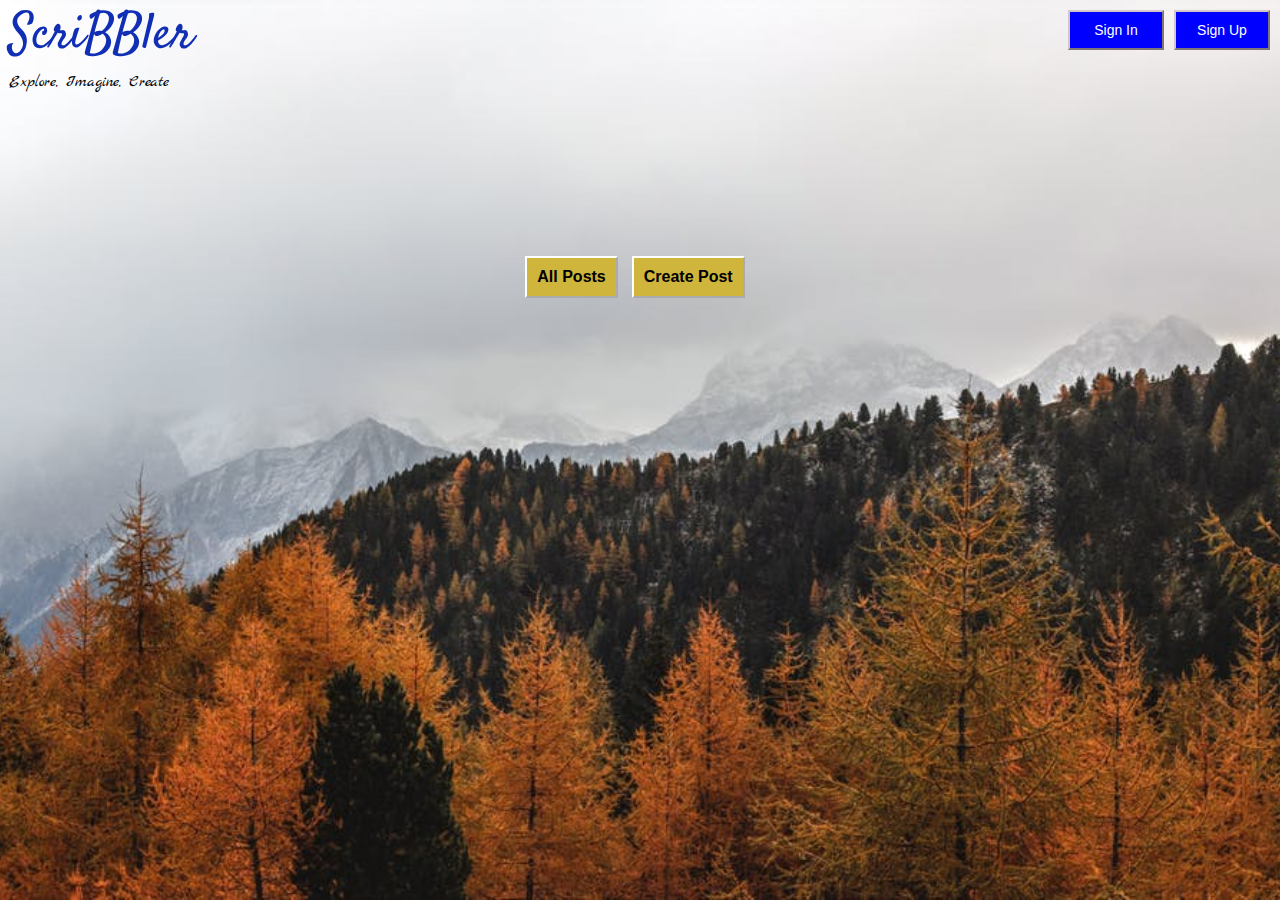
<file: stub/index.html>
<!DOCTYPE html>
<html>
<head>

    <link href='css\header.css' rel='stylesheet' type='text/css'>
    <link href='css\index.css' rel='stylesheet' type='text/css'>
    <link href='css\font.css' rel='stylesheet' type='text/css'>

</head>
<body>
    <div id="main-container-div">
           
        <span id="header">
                <a  class="logo-title">ScriBBler</a>
                <input class="topButtons" id="btn" type="button" onclick="signin()" value="Sign In">
                <input class="topButtons" id="btn"type="button" onclick="signup()"  value="Sign Up">
        </span> 
        <p class="logo-title" id="middleText">Explore, Imagine, Create</p>
        
           
        <div class="postButtons">

            <input  class="middleButtons" id="btn1" type="button" onclick="Allposts()" value="All Posts">
            <input  class="middleButtons" id="btn1" type="button" onclick="createpost()"  value="Create Post">

        </div>
    </div>
<!-- Below code for Sign In modal -->
    <div class="modal" id="simodal" >
        <form class="modal-content" action="/action_page.php">
            <span onclick="closec()" class="close">&times;</span>
            <div class="container">
            <h1>Welcome Back!</h1>
            <hr>
            <label>Username</label><br>
            <input type="text" placeholder="Enter Username" id="Av"><br>
            <label>Password</label><br>
            <input type="password" placeholder="Enter Password" id="Av"><br>
            <button type="submit" class="sisubtn">Sign In</button><br>
            
        </div>
        <div id="suprom" class="suform"><b>Not a member?</b>
            <span id="" class="signUp" onclick="signup()" style="color: blue"><b>Sign Up</b></span>
        </div>
    </form>
</div>

<!-- Below code for Sign Up modal -->
    <div>
        <div class="modal" id="sumodal" >
            <form class="modal-content1" action="/action_page.php">
                <span onclick="closec()" class="close" title="Close Modal">&times;</span>
                <div class="container">
                <h1>Get Started</h1>
                <hr>
                <label>Full Name</label><br>
                <input type="text" placeholder="Enter Full Name" id="Av">
                <label>Username</label><br>
                <input type="text" placeholder="Enter Username" id="Av"><br>
                <label>Password</label><br>
                <input type="password" placeholder="Enter Password" id="Av"><br>
                <label>Confirm Password</label><br>
                <input type="password" placeholder="Confirm Password" id="Av">
                <button type="submit" class="sisubtn">Sign In</button><br>
                <button type="submit" class="sisubtni">clear</button><br>
                
            </div>
        </form>
    </div>
    	

    </div>
<!-- Below code is for Create Post modal  -->
    <div class=modal id="createnew" >
        <form class="modal-content2">
                <span onclick="closec()" class="close">&times;</span>
                <h1>Create Your Post</h1>
                <hr>
                <label>Title:</label><br>
                <input type="text" id="ac"><br>
                <label>Content:</label><br>
                <textarea rows=20 cols=110 style="background-color: #d9d9d9 "></textarea>
                <button type="submit" class="crbtn">Create</button>
        </form>
    </div>

	<!-- all Javascript for header are in this file -->
	<script src="js\header.js"></script>
	<!-- all Javascript for rest of the elements are in this file -->
    <script src="js\index.js"></script>

</body>
</html>
</file>
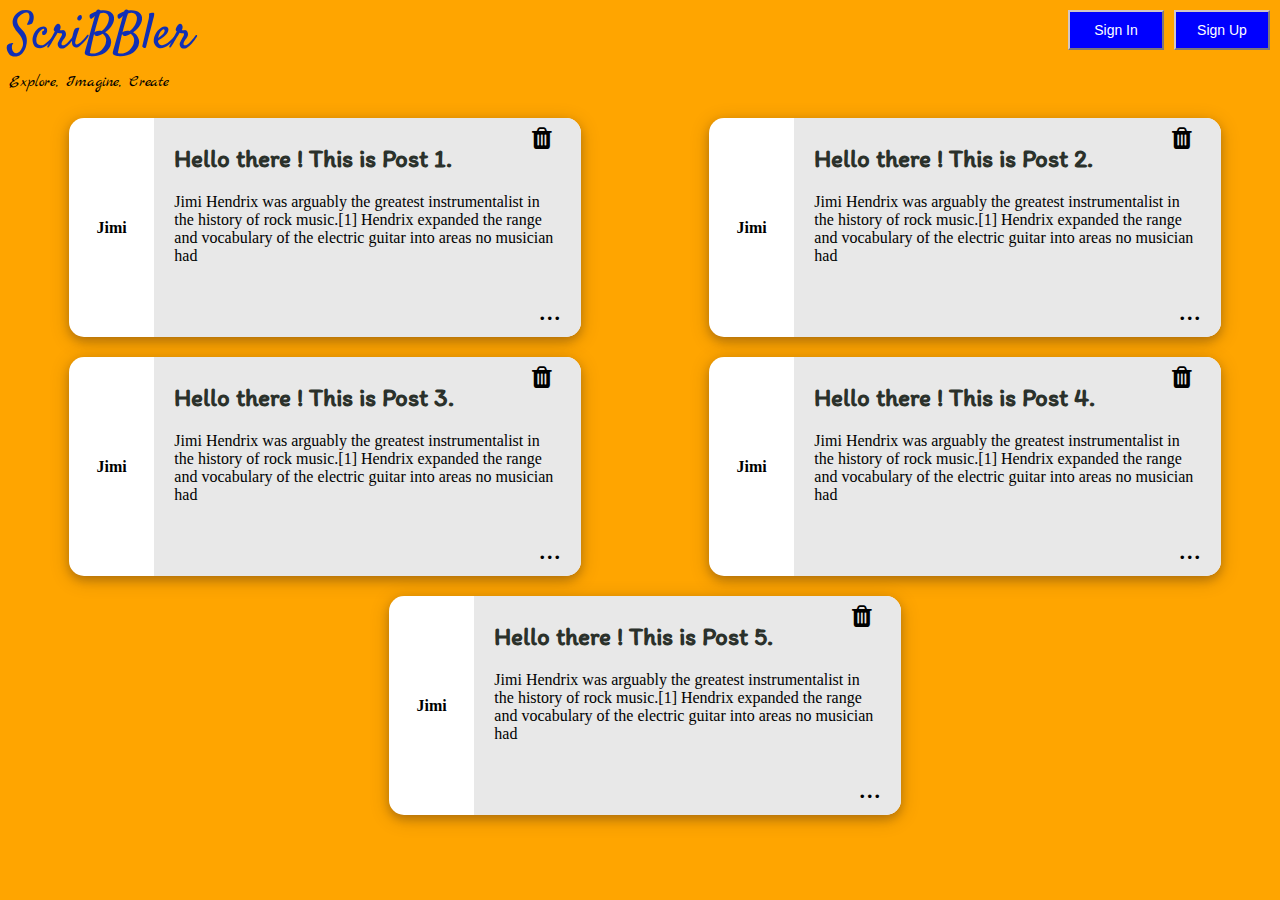
<file: stub/html/bloglist.html>
<!DOCTYPE html>
<html>

<head>
    <link href='..\css\bloglist.css' rel='stylesheet' type='text/css'>    
    <link href='..\css\header.css' rel='stylesheet' type='text/css'>
    <link href='..\css\font.css' rel='stylesheet' type='text/css'>
    <link rel="stylesheet" href="..\font-awesome-4.7.0/css/font-awesome.min.css">
    <link rel="stylesheet" href="https://cdnjs.cloudflare.com/ajax/libs/font-awesome/4.7.0/css/font-awesome.min.css">
</head>
<body>
   
    <span id="header">
        <a  class="logo-title">ScriBBler</a>
        <input class="topButtons" id="btn" type="button" onclick="signin()" value="Sign In">
        <input class="topButtons" id="btn"type="button" onclick="signup()"  value="Sign Up">
</span> 
<p class="logo-title" id="middleText">Explore, Imagine, Create</p>
</div>
<!-- Below code for Sign In modal -->
<div class="modal" id="simodal" >
<form class="modal-content" action="/action_page.php">
    <span onclick="closec()" class="close">&times;</span>
    <div class="container">
    <h1>Welcome Back!</h1>
    <hr>
    <label>Username</label><br>
    <input type="text" placeholder="Enter Username" id="Av"><br>
    <label>Password</label><br>
    <input type="password" placeholder="Enter Password" id="Av"><br>
    <button type="submit" class="sisubtn">Sign In</button><br>
    
</div>
<div id="suprom" class="suform" style="color: black"><b>Not a member?</b>
    <span id="" class="signUp" onclick="signup()" style="color: blue"><b>Sign Up</b></span>
</div>
</form>
</div>

<!-- Below code for Sign Up modal -->
<div>
<div class="modal" id="sumodal" >
    <form class="modal-content1" action="/action_page.php">
        <span onclick="closec()" class="close" title="Close Modal">&times;</span>
        <div class="container">
        <h1>Get Started</h1>
        <hr>
        <label>Full Name</label><br>
        <input type="text" placeholder="Enter Full Name" id="Av">
        <label>Username</label><br>
        <input type="text" placeholder="Enter Username" id="Av"><br>
        <label>Password</label><br>
        <input type="password" placeholder="Enter Password" id="Av"><br>
        <label>Confirm Password</label><br>
        <input type="password" placeholder="Confirm Password" id="Av">
        <button type="submit" class="sisubtn">Sign In</button><br>
        <button type="submit" class="sisubtni">clear</button><br>
        
    </div>
</form>
</div>
</div>




    <div class="allPostsContainer">
    <div class="post">
        <div class="post-left">
            <p class="post-username">Jimi</p>
        </div>
        <div class="post-content">

            
            <button onclick="DeleteP()" class="deletePost"><i class="fa fa-trash"></i></button>
            <p class="post-title">Hello there ! This is Post 1. </p>
            <p class="post-desc">Jimi Hendrix was arguably the greatest instrumentalist in the history of rock music.[1] Hendrix expanded the range and vocabulary of the electric guitar into areas no musician had </p>
            <span class="post-more" onclick="fullPost()">...</span>

        </div>
    </div>

    <div class="post">
        <div class="post-left">
            <p class="post-username">Jimi</p>
        </div>
        <div class="post-content">

                <button onclick="DeleteP()" class="deletePost"><i class="fa fa-trash"></i></button>
                <p class="post-title">Hello there ! This is Post 2. </p>
                <p class="post-desc">Jimi Hendrix was arguably the greatest instrumentalist in the history of rock music.[1] Hendrix expanded the range and vocabulary of the electric guitar into areas no musician had </p>
                <span class="post-more" onclick="fullPost()">...</span>
        </div>
    </div>


    <div class="post">
        <div class="post-left">
            <p class="post-username">Jimi</p>
        </div>
        <div class="post-content">

                <button onclick="DeleteP()" class="deletePost"><i class="fa fa-trash"></i></button>
                <p class="post-title">Hello there ! This is Post 3. </p>
                <p class="post-desc">Jimi Hendrix was arguably the greatest instrumentalist in the history of rock music.[1] Hendrix expanded the range and vocabulary of the electric guitar into areas no musician had </p>
                <span class="post-more" onclick="fullPost()">...</span>

        </div>
    </div>
    <div class="post">
        <div class="post-left">
            <p class="post-username">Jimi</p>
        </div>
        <div class="post-content">

            
                <button onclick="DeleteP()" class="deletePost"><i class="fa fa-trash"></i></button>
                <p class="post-title">Hello there ! This is Post 4. </p>
                <p class="post-desc">Jimi Hendrix was arguably the greatest instrumentalist in the history of rock music.[1] Hendrix expanded the range and vocabulary of the electric guitar into areas no musician had </p>
                <span class="post-more" onclick="fullPost()">...</span>

        </div>
    </div>
    <div class="post">
            <div class="post-left">
                <p class="post-username">Jimi</p>
            </div>
            <div class="post-content">

                    <button onclick="DeleteP()" class="deletePost"><i class="fa fa-trash"></i></button>
                    <p class="post-title">Hello there ! This is Post 5. </p>
                    <p class="post-desc">Jimi Hendrix was arguably the greatest instrumentalist in the history of rock music.[1] Hendrix expanded the range and vocabulary of the electric guitar into areas no musician had</p>
                    <span class="post-more" onclick="fullPost()">...</span>
            
            </div>
        </div>

        <div id="Prompt1" class="Prompt">
            <form class="deleteform" action="/action_page.php">
                
                <div>
                    <h1 class="dc">Are you sure you want to delete this post?</h1>                                               
                    <button type="submit" class="db">Yes</button>
                    <button type="button" class="cd" onclick="onclickDeletep()">No</button>
                    </div>
           </form>
        </div>
        
</div>
    <script src="..\js\bloglist.js">  </script>
    <script src="..\js\header.js"> </script>
</body>

</html>
</file>
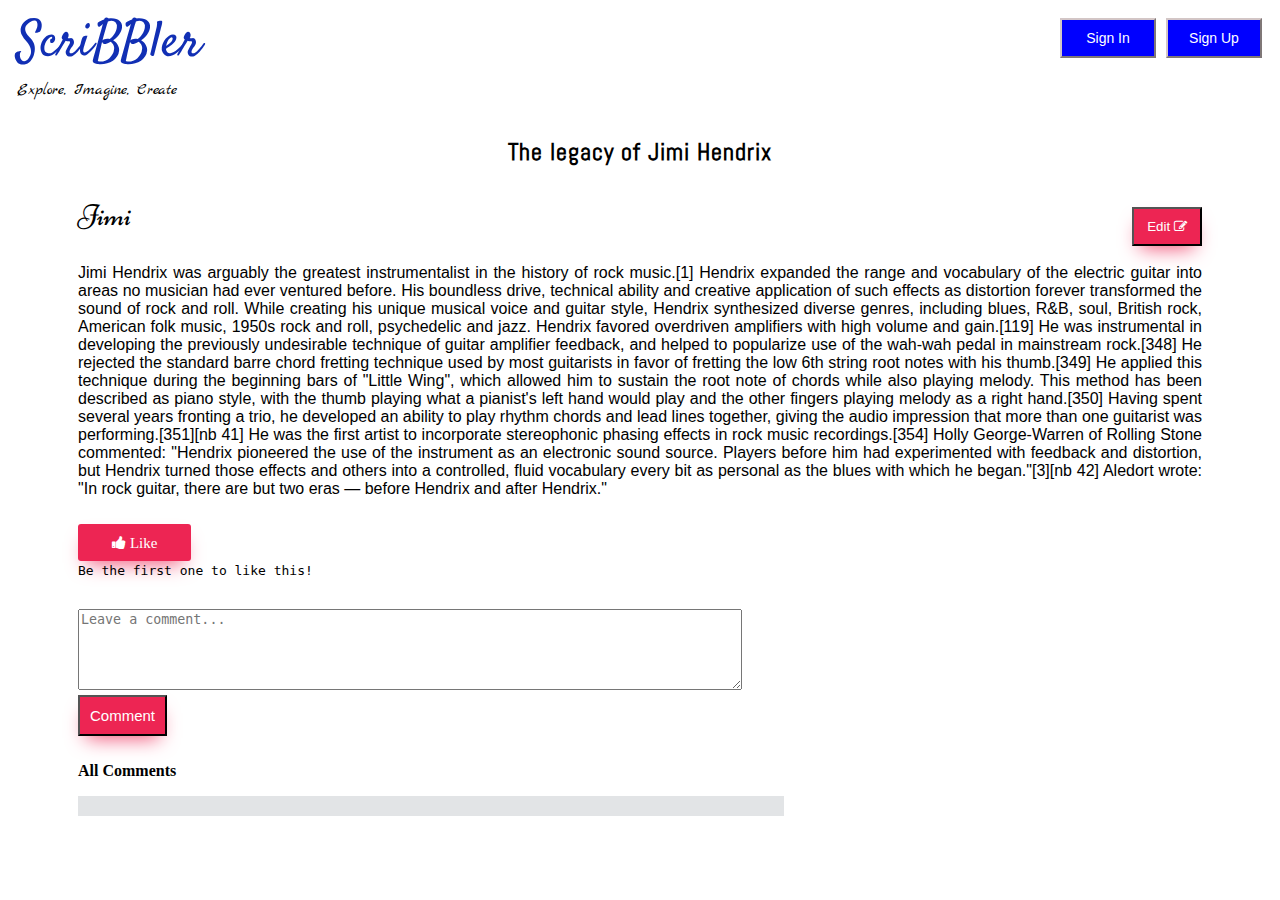
<file: stub/html/post.html>
<!DOCTYPE html>

<head>
    <link href='..\css\post.css' rel='stylesheet' type='text/css'>
    <link href='..\css\header.css' rel='stylesheet' type='text/css'>
    <link rel="stylesheet" href="..\font-awesome-4.7.0/css/font-awesome.min.css">
    <link href='..\css\font.css' rel='stylesheet' type='text/css'>  
</head>


<body>
        
    <span id="header">
            <a  class="logo-title">ScriBBler</a>
            <input class="topButtons" id="btn" type="button" onclick="signin()" value="Sign In">
            <input class="topButtons" id="btn"type="button" onclick="signup()"  value="Sign Up">
    </span> 
    <p class="logo-title" id="middleText">Explore, Imagine, Create</p>
    </div>
    <!-- Below code for Sign In modal -->
    <div class="modal" id="simodal" >
    <form class="modal-content" action="/action_page.php">
        <span onclick="closec()" class="close">&times;</span>
        <div class="container">
        <h1>Welcome Back!</h1>
        <hr>
        <label>Username</label><br>
        <input type="text" placeholder="Enter Username" id="Av"><br>
        <label>Password</label><br>
        <input type="password" placeholder="Enter Password" id="Av"><br>
        <button type="submit" class="sisubtn">Sign In</button><br>
        
    </div>
    <div id="suprom" class="suform" style="color: black"><b>Not a member?</b>
        <span id="" class="signUp" onclick="signup()" style="color: blue"><b>Sign Up</b></span>
    </div>
    </form>
    </div>
    
    <!-- Below code for Sign Up modal -->
    <div>
    <div class="modal" id="sumodal" >
        <form class="modal-content1" action="/action_page.php">
            <span onclick="closec()" class="close" title="Close Modal">&times;</span>
            <div class="container">
            <h1>Get Started</h1>
            <hr>
            <label>Full Name</label><br>
            <input type="text" placeholder="Enter Full Name" id="Av">
            <label>Username</label><br>
            <input type="text" placeholder="Enter Username" id="Av"><br>
            <label>Password</label><br>
            <input type="password" placeholder="Enter Password" id="Av"><br>
            <label>Confirm Password</label><br>
            <input type="password" placeholder="Confirm Password" id="Av">
            <button type="submit" class="sisubtn">Sign In</button><br>
            <button type="submit" class="sisubtni">clear</button><br>
            
        </div>
    </form>
    </div>
    </div>


    
   <div class="blogContent">
<div id="blogTitle" class="blogTite">
    <h id="blogTitleNew">The legacy of Jimi Hendrix</h>
</div>
<div class="blogAuthor">
        <button type="button" id="edit" class="editB" onclick="editPost()">Edit <i class="fa fa-edit"></i> </button>
    <p>Jimi</p>
</div>
<div class="blogText">
    <p id="blogBody">
            Jimi Hendrix was arguably the greatest instrumentalist in the history of rock music.[1] Hendrix expanded the range and vocabulary of the electric guitar into areas no musician had ever ventured before. His boundless drive, technical ability and creative application of such effects as distortion forever transformed the sound of rock and roll. While creating his unique musical voice and guitar style, Hendrix synthesized diverse genres, including blues, R&B, soul, British rock, American folk music, 1950s rock and roll, psychedelic and jazz. Hendrix favored overdriven amplifiers with high volume and gain.[119] He was instrumental in developing the previously undesirable technique of guitar amplifier feedback, and helped to popularize use of the wah-wah pedal in mainstream rock.[348] He rejected the standard barre chord fretting technique used by most guitarists in favor of fretting the low 6th string root notes with his thumb.[349] He applied this technique during the beginning bars of "Little Wing", which allowed him to sustain the root note of chords while also playing melody. This method has been described as piano style, with the thumb playing what a pianist's left hand would play and the other fingers playing melody as a right hand.[350] Having spent several years fronting a trio, he developed an ability to play rhythm chords and lead lines together, giving the audio impression that more than one guitarist was performing.[351][nb 41] He was the first artist to incorporate stereophonic phasing effects in rock music recordings.[354] Holly George-Warren of Rolling Stone commented: "Hendrix pioneered the use of the instrument as an electronic sound source. Players before him had experimented with feedback and distortion, but Hendrix turned those effects and others into a controlled, fluid vocabulary every bit as personal as the blues with which he began."[3][nb 42] Aledort wrote: "In rock guitar, there are but two eras — before Hendrix and after Hendrix."
            </p>
</div>
<div class="likeBlogButton">    
    <button  id= "likeBlog" onclick="postLiked()">
      <i class="fa fa-thumbs-up"> Like</i> 
    </button> 
    <span id="commentCount">Be the first one to like this!</span>
  </div>
  <div class="commentContainer">      
    <form class="commentBody"> 
    <label for="comment"></label>
                    <textarea placeholder="Leave a comment..." id="comment" rows="5" cols="80" name="Content"></textarea> <br>
                    <button type="button" class="newComment" onClick="addComment()">Comment</button>
    </form>
    <p class="allCommentsHeading">All Comments</p> 
    <div class="allCommentsBox" id= "commentBox"> 
       <div class="contentOfComment">                                          
                </div>
            </div>
        </div>
        </div>
    <script src="..\js\post.js" defer></script>
    <script src="..\js\header.js">              
    </script>
</body>
</file>
